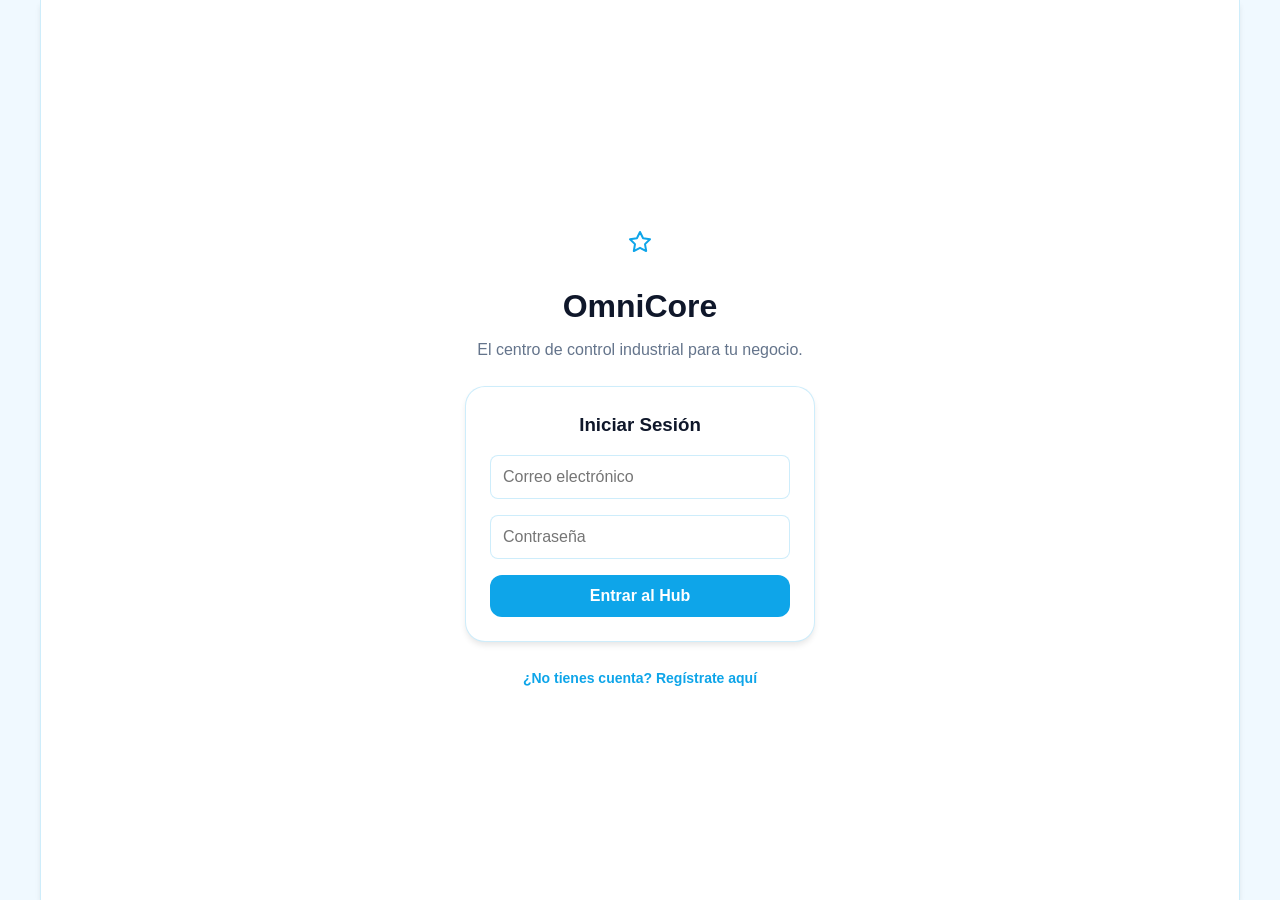
<file: frontend/index.html>
<!DOCTYPE html>
<html lang="es">
<head>
    <meta charset="UTF-8">
    <meta name="viewport" content="width=device-width, initial-scale=1.0, maximum-scale=1.0, user-scalable=no">
    <title>OmniCore | Hub Industrial</title>
    <link rel="stylesheet" href="css/global.css">
    <link rel="stylesheet" href="css/admin.css">
</head>
<body>
    <!-- Contenedor Principal: Aquí se montan los motores -->
    <div id="app-root"></div>

    <!-- Scripts Core (Carga secuencial) -->
    <script src="js/core/icons.js"></script>
    <script src="js/core/storage.js"></script>
    <script src="js/core/api.js"></script>
    <script src="js/core/sync.js"></script>
    <script src="js/core/session.js"></script>
    <script src="js/core/ui.js"></script>
    <script src="js/core/app.js"></script>
    <script src="js/core/boot.js"></script>

    <!-- Scripts de Motores -->
    <script src="js/root/welcome.js"></script>
</body>
</html>
</file>
<file: frontend/css/global.css>
/*
 * OMNICORE DESIGN SYSTEM
 * Estilo Global y Coherente - Mobile First
 */

:root {
    /* Palette - Modern Celeste & White */
    --color-bg: #f0f9ff;
    --color-surface: rgba(255, 255, 255, 0.7);
    --color-primary: #0ea5e9;
    --color-primary-hover: #0284c7;
    --color-accent: #6366f1;
    --color-text-main: #0f172a;
    --color-text-muted: #64748b;
    --color-success: #22c55e;
    --color-error: #ef4444;
    --color-warning: #f59e0b;
    --color-border: rgba(14, 165, 233, 0.2);

    /* Spacing */
    --spacing-xs: 4px;
    --spacing-sm: 8px;
    --spacing-md: 16px;
    --spacing-lg: 24px;

    /* Shadows & Borders */
    --radius-sm: 8px;
    --radius-md: 12px;
    --radius-lg: 20px;
    --shadow-sm: 0 1px 2px 0 rgb(0 0 0 / 0.05);
    --shadow-md: 0 4px 6px -1px rgb(0 0 0 / 0.1);
}

* {
    box-sizing: border-box;
    margin: 0;
    padding: 0;
    -webkit-tap-highlight-color: transparent;
}

svg {
    width: 24px !important;
    height: 24px !important;
    flex-shrink: 0;
}

body {
    font-family: 'Inter', -apple-system, BlinkMacSystemFont, "Segoe UI", Roboto, Helvetica, Arial, sans-serif;
    background-color: var(--color-bg);
    color: var(--color-text-main);
    line-height: 1.5;
    overflow-x: hidden;
    min-height: 100vh;
}

/* Layout Base Responsivo */
#app-root {
    width: 100%;
    max-width: 1200px;
    margin: 0 auto;
    min-height: 100vh;
    position: relative;
    display: flex;
    flex-direction: column;
    background-color: var(--color-bg);
    transition: all 0.3s ease;
}

.app-container {
    display: flex;
    flex-direction: column;
    height: 100vh;
    padding-bottom: 80px;
}

.app-header {
    padding: var(--spacing-lg);
    background: var(--color-surface);
    border-bottom: 1px solid var(--color-border);
    display: flex;
    justify-content: space-between;
    align-items: center;
    backdrop-filter: blur(10px);
}

.app-main {
    flex: 1;
    padding: var(--spacing-lg);
    overflow-y: auto;
}

.modules-grid {
    display: grid;
    grid-template-columns: repeat(auto-fit, minmax(200px, 1fr));
    gap: var(--spacing-md);
}

.module-card {
    background: white;
    padding: var(--spacing-md);
    border-radius: var(--radius-md);
    text-align: center;
    cursor: pointer;
    border: 1px solid var(--color-border);
    box-shadow: var(--shadow-sm);
    transition: all 0.2s ease;
    display: flex;
    flex-direction: column;
    align-items: center;
    justify-content: center;
}

.module-card:hover {
    transform: translateY(-4px);
    box-shadow: var(--shadow-md);
    border-color: var(--color-primary);
}

.module-card-icon {
    margin-bottom: 8px;
    color: var(--color-primary);
}

.module-card-label {
    font-weight: 600;
}

/* Dock Responsivo */
#app-dock {
    position: fixed;
    bottom: 0;
    left: 0;
    right: 0;
    height: 70px;
    display: flex;
    justify-content: space-around;
    align-items: center;
    padding: 0 var(--spacing-md);
    z-index: 100;
    background: rgba(255, 255, 255, 0.4) !important;
    backdrop-filter: blur(15px) saturate(180%);
    -webkit-backdrop-filter: blur(15px) saturate(180%);
    border-top: 1px solid rgba(255, 255, 255, 0.3);
    transition: all 0.3s ease;
}

@media (min-width: 1024px) {
    #app-dock {
        bottom: 20px;
        left: 50%;
        transform: translateX(-50%);
        width: auto;
        min-width: 400px;
        border-radius: var(--radius-lg);
        border: 1px solid var(--color-border);
        box-shadow: var(--shadow-md);
        padding: 0 var(--spacing-lg);
        border-top: none;
    }

    #app-root {
        box-shadow: var(--shadow-md);
        border-left: 1px solid var(--color-border);
        border-right: 1px solid var(--color-border);
        background: white;
    }
}

/* Typography */
h1, h2, h3 { font-weight: 700; color: var(--color-text-main); }
.text-muted { color: var(--color-text-muted); }

/* Components Base */
.btn {
    display: inline-flex;
    align-items: center;
    justify-content: center;
    padding: 12px 20px;
    border-radius: var(--radius-md);
    border: none;
    font-weight: 600;
    cursor: pointer;
    transition: all 0.2s ease;
    gap: 8px;
    font-size: 16px;
}

.btn-primary {
    background-color: var(--color-primary);
    color: white;
}
.btn-primary:active {
    transform: scale(0.98);
    background-color: var(--color-primary-hover);
}

.btn-outline {
    padding: 8px 12px;
    font-size: 12px;
    background: var(--color-border);
    color: var(--color-text-main);
    border-radius: var(--radius-sm);
}

.input-field {
    width: 100%;
    padding: 12px;
    background-color: white;
    border: 1px solid var(--color-border);
    border-radius: var(--radius-sm);
    color: var(--color-text-main);
    font-size: 16px;
    margin-bottom: var(--spacing-md);
}

.input-field:focus {
    outline: none;
    border-color: var(--color-primary);
    box-shadow: 0 0 0 2px rgba(14, 165, 233, 0.2);
}

/* Loader Overlays */
.loading-overlay {
    position: fixed;
    top: 0; left: 0; right: 0; bottom: 0;
    background: rgba(240, 249, 255, 0.8);
    display: flex;
    align-items: center;
    justify-content: center;
    z-index: 9999;
    backdrop-filter: blur(4px);
}

.spinner {
    width: 40px;
    height: 40px;
    border: 4px solid white;
    border-top: 4px solid var(--color-primary);
    border-radius: 50%;
    animation: spin 1s linear infinite;
}

@keyframes spin {
    0% { transform: rotate(0deg); }
    100% { transform: rotate(360deg); }
}

/* Toast System */
.toast-container {
    position: fixed;
    top: 20px;
    left: 50%;
    transform: translateX(-50%);
    z-index: 10000;
    width: 90%;
    max-width: 400px;
}

.toast {
    background: white;
    color: var(--color-text-main);
    padding: 12px 20px;
    border-radius: var(--radius-md);
    margin-bottom: 10px;
    box-shadow: var(--shadow-md);
    border-left: 4px solid var(--color-primary);
    animation: slideIn 0.3s ease-out;
}

.toast.success { border-left-color: var(--color-success); }
.toast.error { border-left-color: var(--color-error); }

@keyframes slideIn {
    from { transform: translateY(-20px); opacity: 0; }
    to { transform: translateY(0); opacity: 1; }
}

/* UI Switch Toggle */
.switch {
    position: relative;
    display: inline-block;
    width: 44px;
    height: 24px;
}
.switch input { opacity: 0; width: 0; height: 0; }
.slider {
    position: absolute;
    cursor: pointer;
    top: 0; left: 0; right: 0; bottom: 0;
    background-color: #ccc;
    transition: .4s;
    border-radius: 24px;
}
.slider:before {
    position: absolute;
    content: "";
    height: 18px;
    width: 18px;
    left: 3px;
    bottom: 3px;
    background-color: white;
    transition: .4s;
    border-radius: 50%;
}
input:checked + .slider { background-color: var(--color-primary); }
input:checked + .slider:before { transform: translateX(20px); }

/* Chat Input Fix */
.chat-input-area {
    position: sticky;
    bottom: 0;
    background: white;
    padding: var(--spacing-sm) var(--spacing-md);
    border-top: 1px solid var(--color-border);
    display: flex;
    gap: 5px;
    z-index: 10;
    margin-top: auto;
}

/* Fluid Module Layout */
.module-panel {
    width: 100%;
    height: 100%;
    display: flex;
    flex-direction: column;
    padding: var(--spacing-md);
}

@media (min-width: 768px) {
    .module-panel {
        padding: var(--spacing-lg);
    }

    .input-field {
        max-width: 600px;
    }

    .btn {
        width: auto;
        min-width: 150px;
    }
}

/* Menu Panel (Bottom Sheet Style) */
.menu-panel {
    display: none;
    position: fixed;
    bottom: 70px;
    left: 0;
    width: 100%;
    height: auto;
    max-height: 70vh;
    background: rgba(255, 255, 255, 0.95);
    backdrop-filter: blur(20px);
    z-index: 1001;
    box-shadow: 0 -5px 15px rgba(0,0,0,0.05);
    flex-direction: column;
    padding: var(--spacing-md) var(--spacing-lg) var(--spacing-lg) var(--spacing-lg);
    overflow-y: auto;
}
.menu-panel.open {
    display: flex;
}

.menu-item {
    display: flex;
    align-items: center;
    gap: 12px;
    padding: 12px;
    border-radius: var(--radius-sm);
    cursor: pointer;
    transition: background 0.2s;
    color: var(--color-text-main);
    text-decoration: none;
    font-weight: 500;
}
.menu-item:hover {
    background: rgba(14, 165, 233, 0.1);
}
.menu-item svg {
    color: var(--color-primary);
}
</file>
<file: frontend/css/admin.css>
/* Estilos para el Administrador de Paneles */
.admin-container {
    padding: var(--spacing-lg);
    max-width: 900px;
    margin: 0 auto;
}

.admin-header {
    display: flex;
    justify-content: space-between;
    align-items: center;
    margin-bottom: var(--spacing-lg);
}

.admin-filters {
    margin-bottom: var(--spacing-md);
    display: flex;
    gap: var(--spacing-sm);
}

.admin-list {
    display: flex;
    flex-direction: column;
    gap: var(--spacing-sm);
}

.panel-item {
    background: var(--color-bg-secondary);
    border: 1px solid var(--color-border);
    padding: var(--spacing-md);
    border-radius: var(--radius-md);
    display: flex;
    justify-content: space-between;
    align-items: center;
    cursor: pointer;
    transition: all 0.2s;
}

.panel-item:hover {
    border-color: var(--color-primary);
    background: var(--color-bg-accent);
}

.panel-info {
    display: flex;
    flex-direction: column;
    gap: 4px;
}

.panel-name {
    font-weight: 600;
    font-size: 16px;
}

.panel-id {
    font-family: monospace;
    font-size: 12px;
    color: var(--color-text-muted);
}

.role-badge {
    display: inline-block;
    padding: 2px 8px;
    border-radius: 12px;
    font-size: 10px;
    text-transform: uppercase;
    font-weight: bold;
    width: fit-content;
}

.role-badge.global { background: #e0e0e0; color: #666; }
.role-badge.admin { background: #d1c4e9; color: #512da8; }
.role-badge.employee { background: #c8e6c9; color: #2e7d32; }
.role-badge.support { background: #bbdefb; color: #1565c0; }
.role-badge.superadmin { background: #ffccbc; color: #bf360c; }

.panel-actions {
    display: flex;
    gap: var(--spacing-xs);
}

.admin-form {
    background: var(--color-bg-secondary);
    padding: var(--spacing-lg);
    border-radius: var(--radius-lg);
    border: 1px solid var(--color-border);
    display: flex;
    flex-direction: column;
    gap: var(--spacing-md);
}

.form-group {
    display: flex;
    flex-direction: column;
    gap: 8px;
}

.form-group label {
    font-size: 14px;
    font-weight: 500;
}

.form-input, .form-select {
    padding: 12px;
    border-radius: var(--radius-sm);
    border: 1px solid var(--color-border);
    background: var(--color-bg-primary);
    color: var(--color-text);
    font-size: 14px;
}

.form-actions {
    margin-top: var(--spacing-md);
    display: flex;
    justify-content: flex-end;
}
</file>
